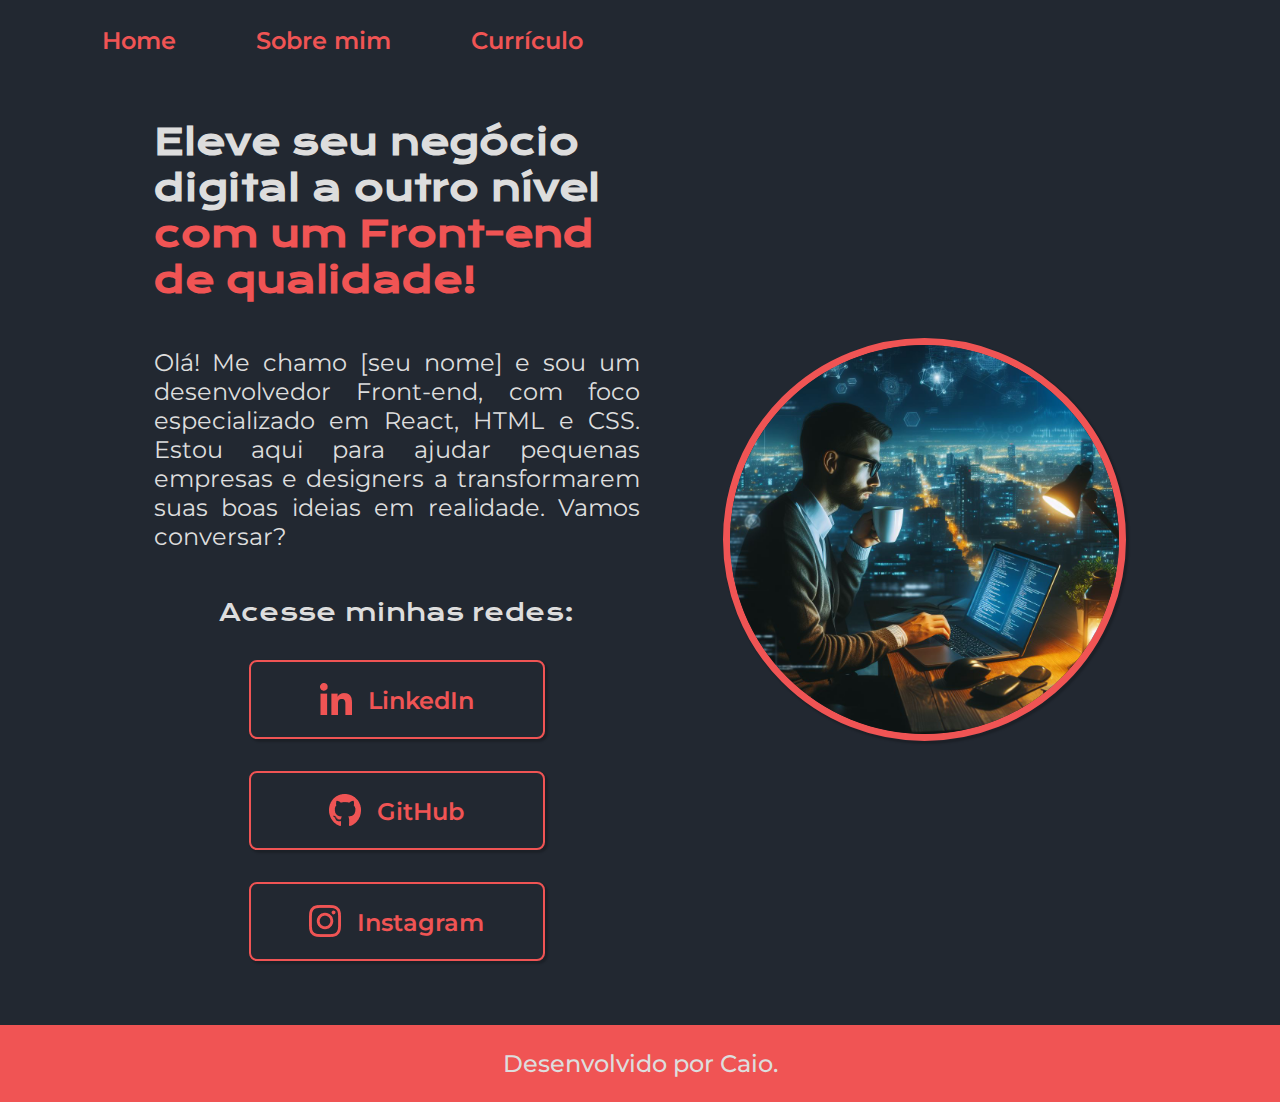
<file: index.html>
<!DOCTYPE html>
<html lang="pt-br">
  <head>
    <meta charset="UTF-8" />
    <meta name="viewport" content="width=device-width, initial-scale=1.0" />
    <title>Portfolio</title>
    <link rel="stylesheet" href="./styles/style.css" />
    <script src="./javascript/script.js"></script>
  </head>
  <body>
    <header class="cabecalho">
      <button onclick="toggleMenu()" class="cabecalho__botao">
        Menu
        <img class="cabecalho__botao__hamburguer" src="./assets/Vector.svg" alt="">
      </button>
      <nav class="cabecalho__menu">
        <a class="cabecalho__menu__link" href="index.html">Home</a>
        <a class="cabecalho__menu__link" href="about.html">Sobre mim</a>
        <a class="cabecalho__menu__link" href="curriculum.html">Currículo</a>
      </nav>
    </header>
    <main class="apresentacao">
      <section class="apresentacao__conteudo">
        <h1 class="apresentacao__conteudo__titulo">
          Eleve seu negócio digital a outro nível
          <strong class="titulo-destaque"
            >com um Front-end de qualidade!</strong
          >
        </h1>
        <p class="apresentacao__conteudo__paragrafo">
          Olá! Me chamo [seu nome] e sou um desenvolvedor Front-end, com foco
          especializado em React, HTML e CSS. Estou aqui para ajudar pequenas
          empresas e designers a transformarem suas boas ideias em realidade.
          Vamos conversar?
        </p>
        <div class="apresentacao__conteudo__links">
          <h2 class="apresentacao__conteudo__links__subtitulo">
            Acesse minhas redes:
          </h2>
          <a class="apresentacao__conteudo__links__link" href="#">
            <img src="./assets/Untitled(3).png" />
            LinkedIn
          </a>
          <a class="apresentacao__conteudo__links__link" href="#">
            <img src="./assets/Vector(1).png" />
            GitHub
          </a>
          <a class="apresentacao__conteudo__links__link" href="#">
            <img src="./assets/Vector(3).png" />
            Instagram
          </a>
        </div>
      </section>
      <img
        class="apresentacao__foto"
        src="assets/_c6677bf8-5bac-454a-909e-da9778fc68f8.jpeg"
        alt="[sua foto]"
      />
    </main>
    <footer class="rodape">
      <p class="rodape__texto">Desenvolvido por Caio.</p>
    </footer>
  </body>
</html>
</file>
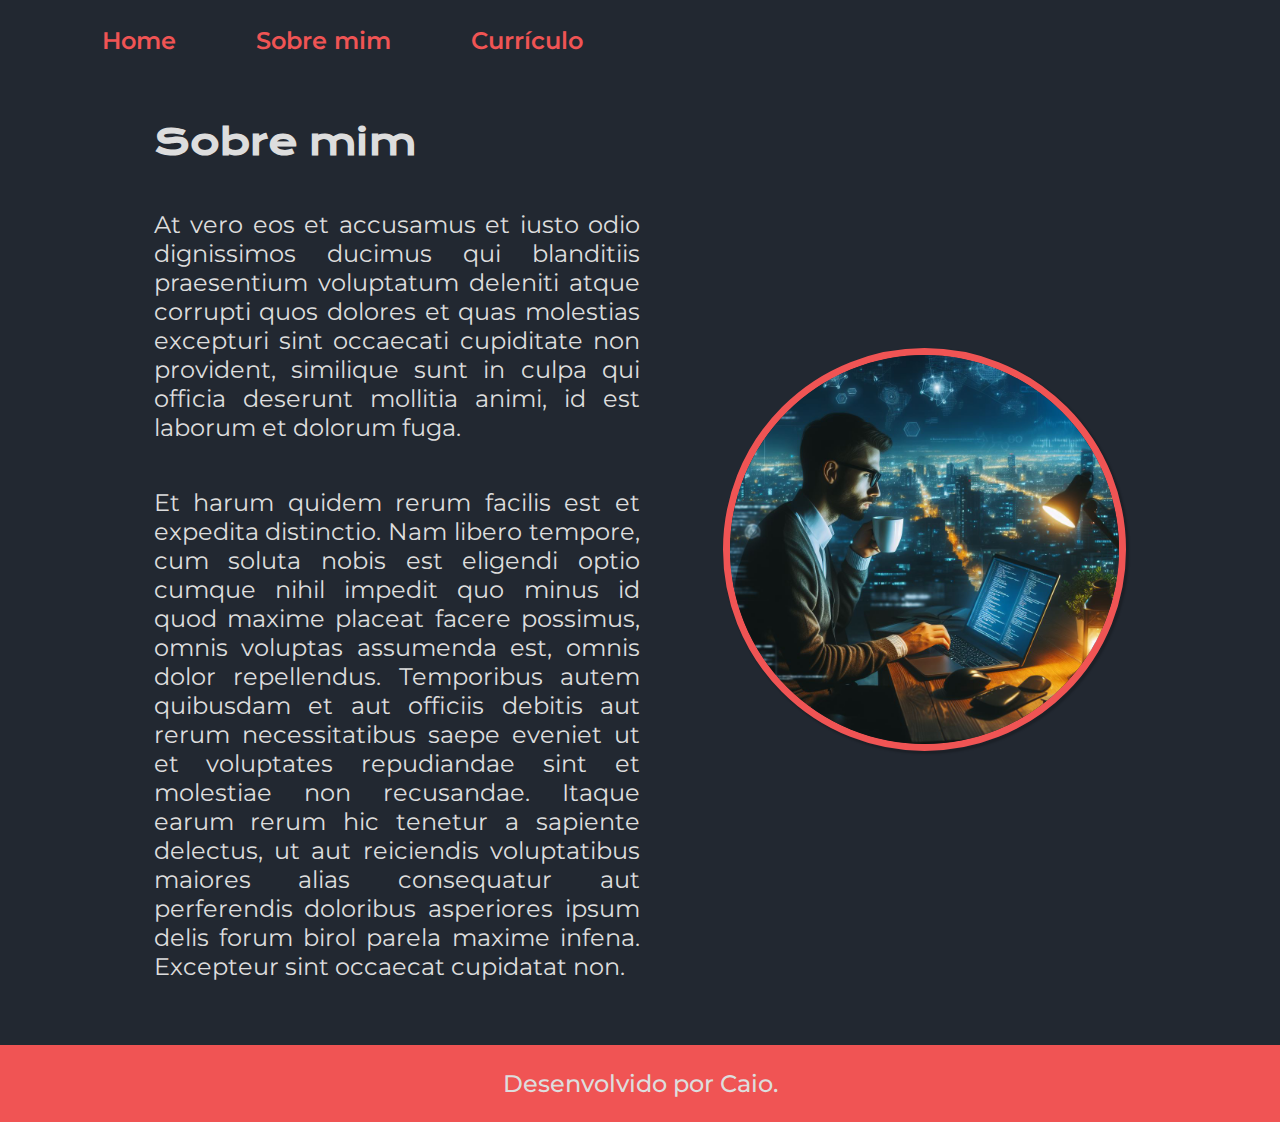
<file: about.html>
<!DOCTYPE html>
<html lang="pt-br">
  <head>
    <meta charset="UTF-8" />
    <meta name="viewport" content="width=device-width, initial-scale=1.0" />
    <title>Sobre mim</title>
    <link rel="stylesheet" href="./styles/style.css" />
    <script src="./javascript/script.js"></script>
  </head>
  <body>
    <header class="cabecalho">
      <button onclick="toggleMenu()" class="cabecalho__botao">
        Menu
        <img class="cabecalho__botao__hamburguer" src="./assets/Vector.svg" alt="">
      </button>
      <nav class="cabecalho__menu">
        <a class="cabecalho__menu__link" href="index.html">Home</a>
        <a class="cabecalho__menu__link" href="about.html">Sobre mim</a>
        <a class="cabecalho__menu__link" href="curriculum.html">Currículo</a>
      </nav>
    </header>

    <main class="apresentacao">
      <section class="apresentacao__conteudo">
        <h1 class="apresentacao__conteudo__titulo">Sobre mim</h1>
        <p class="apresentacao__conteudo__paragrafo">
          At vero eos et accusamus et iusto odio dignissimos ducimus qui
          blanditiis praesentium voluptatum deleniti atque corrupti quos dolores
          et quas molestias excepturi sint occaecati cupiditate non provident,
          similique sunt in culpa qui officia deserunt mollitia animi, id est
          laborum et dolorum fuga.
        </p>
        <p class="apresentacao__conteudo__paragrafo">
          Et harum quidem rerum facilis est et expedita distinctio. Nam libero
          tempore, cum soluta nobis est eligendi optio cumque nihil impedit quo
          minus id quod maxime placeat facere possimus, omnis voluptas assumenda
          est, omnis dolor repellendus. Temporibus autem quibusdam et aut
          officiis debitis aut rerum necessitatibus saepe eveniet ut et
          voluptates repudiandae sint et molestiae non recusandae. Itaque earum
          rerum hic tenetur a sapiente delectus, ut aut reiciendis voluptatibus
          maiores alias consequatur aut perferendis doloribus asperiores ipsum
          delis forum birol parela maxime infena. Excepteur sint occaecat
          cupidatat non.
        </p>
      </section>
      <img
        class="apresentacao__foto"
        src="assets/_c6677bf8-5bac-454a-909e-da9778fc68f8.jpeg"
        alt="[sua foto]"
      />
    </main>

    <footer class="rodape">
      <p class="rodape__texto">Desenvolvido por Caio.</p>
    </footer>
  </body>
</html>
</file>
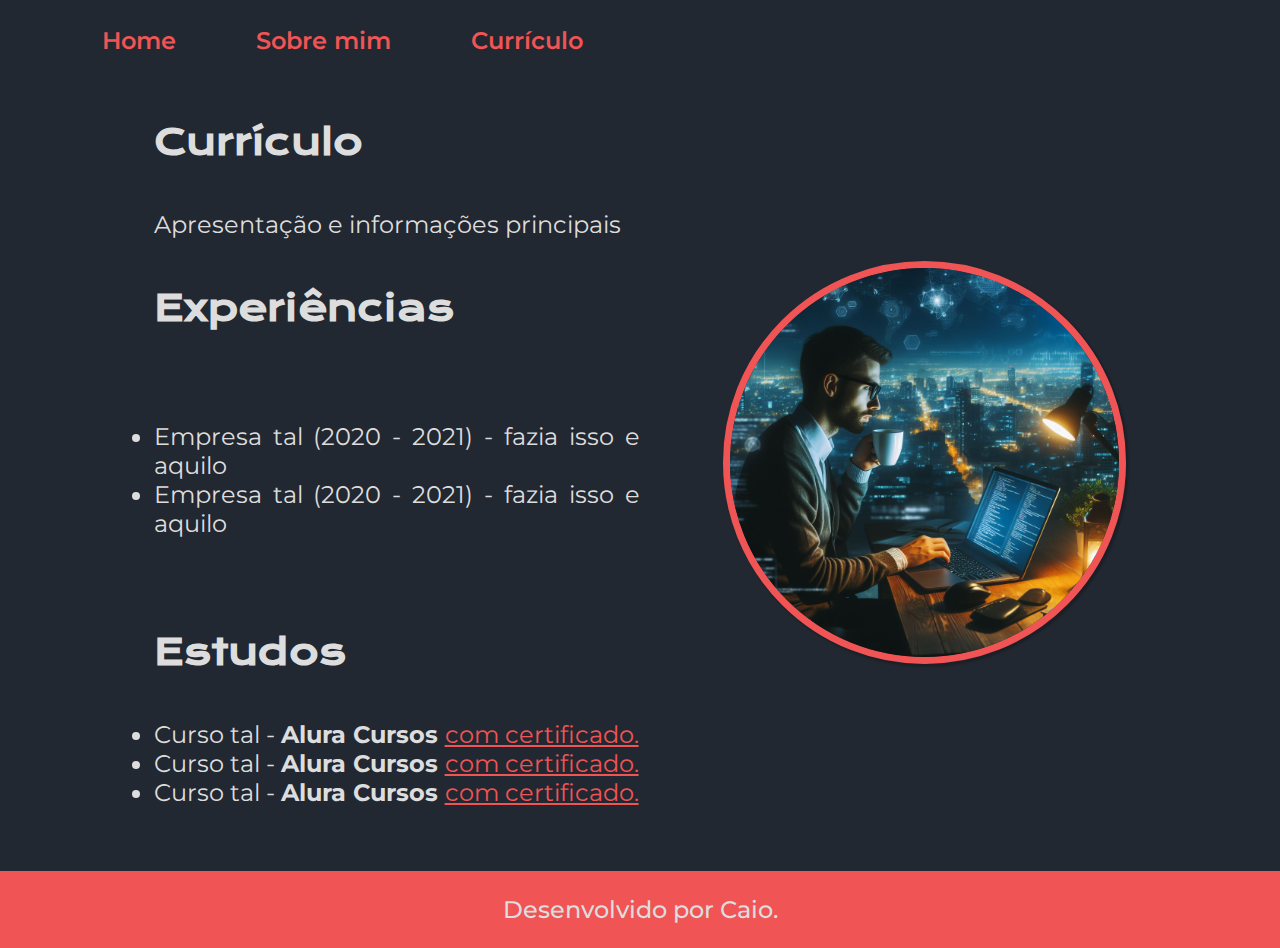
<file: curriculum.html>
<!DOCTYPE html>
<html lang="pt-br">
  <head>
    <meta charset="UTF-8" />
    <meta name="viewport" content="width=device-width, initial-scale=1.0" />
    <title>Curriculo</title>
    <link rel="stylesheet" href="styles/style.css" />
    <script src="./javascript/script.js"></script>
  </head>
  <body>
    <header class="cabecalho">
      <button onclick="toggleMenu()" class="cabecalho__botao">
        Menu
        <img class="cabecalho__botao__hamburguer" src="./assets/Vector.svg" alt="">
      </button>
      <nav class="cabecalho__menu">
        <a class="cabecalho__menu__link" href="index.html">Home</a>
        <a class="cabecalho__menu__link" href="about.html">Sobre mim</a>
        <a class="cabecalho__menu__link" href="curriculum.html">Currículo</a>
      </nav>
    </header>

    <main class="apresentacao">
      <section class="apresentacao__conteudo">
        <h1 class="apresentacao__conteudo__titulo">Currículo</h1>
        <p class="apresentacao__conteudo__paragrafo">
          Apresentação e informações principais
        </p>
        <h1 class="apresentacao__conteudo__titulo">Experiências</h1>
        <p class="apresentacao__conteudo__paragrafo">
            <ul class="apresentacao__conteudo__paragrafo">
                <li>Empresa tal (2020 - 2021) - fazia isso e aquilo</li>
                <li>Empresa tal (2020 - 2021) - fazia isso e aquilo</li>
            </ul>
        </p>
        <h1 class="apresentacao__conteudo__titulo">Estudos</h1>
        <div class="apresentacao__conteudo__paragrafo">
            <ul class="apresentacao__conteudo__paragrafo">
                <li> Curso tal - <strong >Alura Cursos </strong> <a  class="apresentacao__conteudo__paragrafo__certificado"  href="linkdocertificado">com certificado. </a></li>

                <li> Curso tal - <strong >Alura Cursos </strong><a class="apresentacao__conteudo__paragrafo__certificado"  href="linkdocertificado">com certificado. </a></li>
                <li>Curso tal - <strong >Alura Cursos </strong> <a class="apresentacao__conteudo__paragrafo__certificado" href="linkdocertificado">com certificado. </a></li>
            </ul>
        </div>
      </section>
      <img
        class="apresentacao__foto"
        src="assets/_c6677bf8-5bac-454a-909e-da9778fc68f8.jpeg"
        alt="[sua foto]"
      />
    </main>

    <footer class="rodape">
      <p class="rodape__texto">Desenvolvido por Caio.</p>
    </footer>
  </body>
</html>
</file>
<file: styles/style.css>
@import url("https://fonts.googleapis.com/css2?family=Krona+One&family=Montserrat:ital,wght@0,100..900;1,100..900&display=swap");

:root {
  --color-primary: #222831;
  --color-secondary: #f05454;
  --color-tertiary: #dddddd;
  --color-hover: #30475e;

  --font-main: "Krona One", sans-serif;
  --font-secondary: "Montserrat", sans-serif;
}

* {
  margin: 0;
  padding: 0;
}

body {
  box-sizing: border-box;
  background-color: var(--color-primary);
  color: var(--color-tertiary);
}

.cabecalho {
  padding: 2% 0 0 8%;
}

.cabecalho__botao {
  display: none;
}

.cabecalho__menu {
  display: flex;
  gap: 80px;
}

.cabecalho__menu__link {
  font-family: var(--font-secondary);
  font-size: 1.5rem;
  text-decoration: none;
  color: var(--color-secondary);
  font-weight: 600;
  position: relative;
}

.cabecalho__menu__link::after {
  content: "";
  position: absolute;
  bottom: -10px; /* ajuste conforme necessário */
  left: 0;
  width: 100%;
  height: 5px; /* altura do sublinhado */
  background-color: var(--color-secondary); /* cor do sublinhado */
  visibility: hidden;
  transform: scaleX(0); /* começa invisível */
  transition: 0.6s; /* adiciona transição suave */
  border-radius: 5px;
}

.cabecalho__menu__link:hover::after {
  visibility: visible;
  transform: scaleX(1); /* torna o sublinhado visível ao passar o mouse */
}

.apresentacao {
  display: flex;
  align-items: center;
  justify-content: space-between;
  padding: 5% 12%;
  gap: 82px;
}

.apresentacao__conteudo {
  width: 50%;
  display: flex;
  flex-direction: column;
  gap: 45.5px;
}

.apresentacao__conteudo__titulo {
  font-size: 2.25rem;
  font-family: var(--font-main);
}

.titulo-destaque {
  color: var(--color-secondary);
}

.apresentacao__conteudo__paragrafo {
  font-family: var(--font-secondary);
  text-align: justify;
  font-size: 1.5rem;
}

.apresentacao__conteudo__paragrafo__certificado {
  color: var(--color-secondary);
}

.apresentacao__conteudo__links {
  display: flex;
  flex-direction: column;
  align-items: center;
  gap: 32px;
  justify-content: space-between;
}

.apresentacao__conteudo__links__subtitulo {
  font-family: var(--font-main);
  font-weight: 400;
  font-size: 1.5rem;
}

.apresentacao__conteudo__links__link {
  display: flex;
  justify-content: center;
  align-items: flex-end;
  gap: 16px;
  width: 60%;
  border-radius: 8px;
  font-size: 1.5rem;
  padding: 21.5px 0;
  text-decoration: none;
  color: var(--color-secondary);
  font-family: var(--font-secondary);
  font-weight: 600;
  border: 2px solid var(--color-secondary);
  box-shadow: 2px 2px 2px 1px rgba(0, 0, 0, 0.2);
  transition: 0.6s;
}

.apresentacao__conteudo__links__link:hover {
  background-color: var(--color-hover);
  box-shadow: 5px 5px 5px 5px rgba(0, 0, 0, 0.2);
}

.apresentacao__foto {
  width: 40%;
  border: 7px solid var(--color-secondary);
  border-radius: 50%;
  box-shadow: 2px 2px 2px 1px rgba(0, 0, 0, 0.2);
}

.rodape {
  padding: 1.5rem;
  color: --color-primary;
  background-color: var(--color-secondary);
  text-align: center;
  font-family: var(--font-secondary);
  font-size: 1.5rem;
  font-weight: 400;
}

.rodape__texto {
  font-weight: 500;
}

@media (max-width: 1200px) {
  .cabecalho {
    padding: 10%;
  }

  .cabecalho__menu {
    justify-content: center;
  }

  .apresentacao {
    flex-direction: column-reverse;
    padding: 5%;
  }

  .apresentacao__conteudo {
    width: 100%;
  }
}

@media (max-width: 622px) {
  .cabecalho {
    position: relative;
  }

  .cabecalho__botao {
    display: flex;
    align-items: center;
    gap: 1rem;
    position: absolute;
    top: calc(1.25rem - 1rem);
    right: calc(1.56rem - 1.5rem);
    cursor: pointer;
    background-color: var(--color-primary);
    border: none;
    color: var(--color-secondary);
    padding: 1rem 1.5rem;
    font-family: var(--font-main);
    font-weight: 600;
    font-size: 1.3rem;
  }

  .cabecalho__botao__hamburguer {
    width: 1.3rem;
  }

  .cabecalho.active .cabecalho__menu {
    display: flex;
    visibility: visible;
    height: 100vh;
    overflow-y: auto;
  }

  .cabecalho__menu {
    display: block;
    flex-direction: column;
    gap: 2px;
    justify-content: flex-start;
    background-color: var(--color-primary);
    width: 200px;
    position: fixed;
    top: 0;
    right: 0;
    height: 0;
    box-shadow: 2px 2px 2px 4px rgba(0, 0, 0, 0.2);
    overflow-y: hidden;
    z-index: 1000;
    transition: 0.6s;
    visibility: hidden;
  }

  .cabecalho__menu__link {
    padding: 10px 15px;
    text-decoration: none;
    font-size: 1.12rem;
    color: var(--color-secondary);
    display: block;
    border-bottom: 2px solid rgba(0, 0, 0, 0.09);
    transition: 0.6s;
  }

  .cabecalho__menu__link:hover {
    background-color: var(--color-secondary);
    color: var(--color-tertiary);
  }

  .cabecalho__menu__link:hover::after {
    visibility: hidden;
  }
  .rodape {
    width: 100%;
  }
}

@media (max-width: 496px) {
  .apresentacao {
    padding: 15%;
  }
  .apresentacao__foto {
    display: none;
  }
}
</file>
